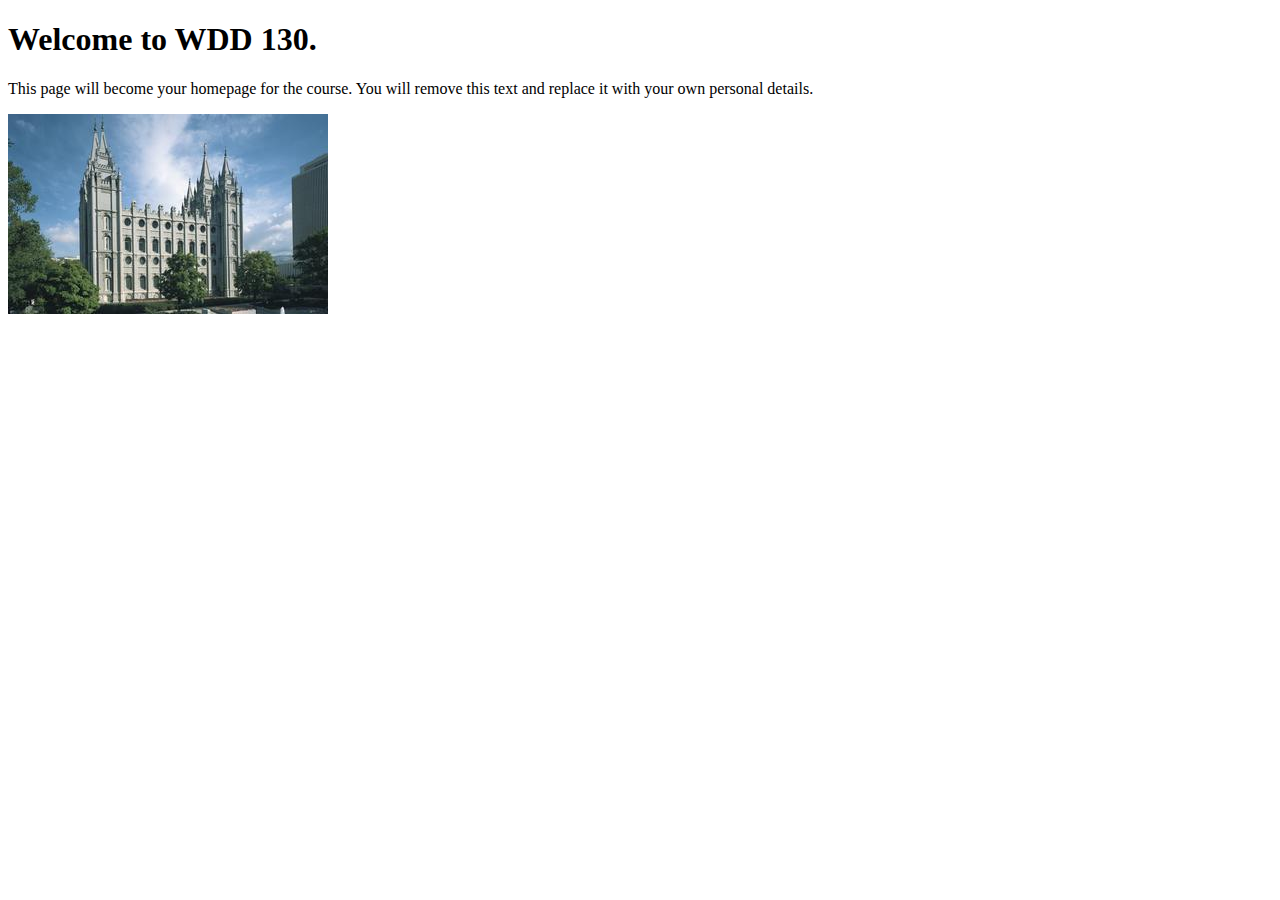
<file: index.html>
<!DOCTYPE html>
<html lang="en">
<head>
    <meta charset="UTF-8">
    <meta name="viewport" content="width=device-width, initial-scale=1.0">
    <title>WDD 130 | Personal Homepage</title>
</head>
<body>
    <h1>Welcome to WDD 130.</h1>
    <p>This page will become your homepage for the course. You will remove this text and replace it with your own personal details.</p>

    <img src="images/salt-lake-temple.jpg" alt="The Salt Lake Temple.">
</body>
</html>
</file>
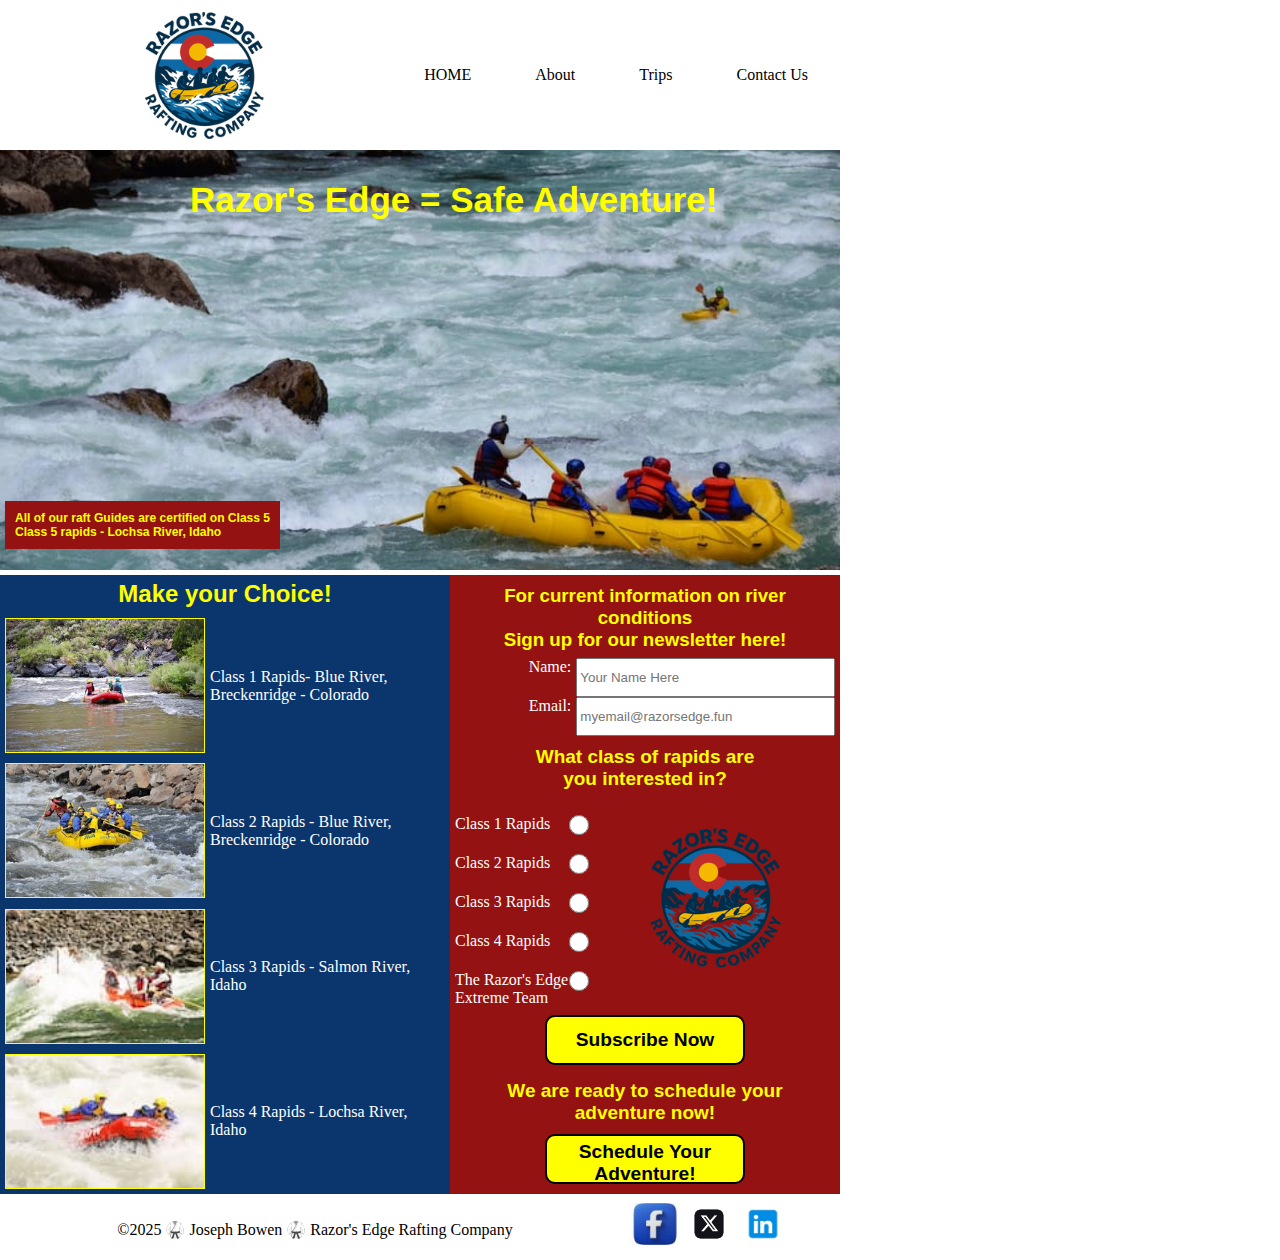
<file: wwr/index.html>
<!DOCTYPE html>
<html lang="en">
<head>
    <meta charset="UTF-8">
    <meta name="viewport" content="width=device-width, initial-scale=1.0">
    <title>Razor's Edge Rafting Company Homepage</title>
    <meta name="description" content="An introduction to Razor's Edge Rafting Company">
    <meta name="author" content="Joseph Bowen"> 
    <link rel="stylesheet" href="styles/rafting.css">
</head>
<body>
     <header>
        <img src="images/razors-edge-logo2.png" alt="A logo showing people white water rafting on a river in Colorado">
        <nav>
            <ul>
                <li> <a href="index.html">HOME</a> </li>
                <li> <a href="about.html">About</a></li>
                <li> <a href="trips.html">Trips</a> </li>
                <li> <a href="contact.html">Contact Us</a> </li>
            </ul>
        </nav>
    </header>
    <main>
        <div class="hero">
            <h1>Razor's Edge = Safe Adventure!</h1>
            <figure>
                <img src="images/hero-img.jpg" alt="A photo of rafters on class 5 rapids">
                <article>
                    <h6>All of our raft Guides are certified on Class 5 <br>
                    Class 5 rapids - Lochsa River, Idaho</h6>
                </article>
            </figure>

        </div>
        <div class="grid">
            <div class="classes">
                <h2>Make your Choice!</h2>
                    <img src="images/class-1-rapids.jpeg" alt="A picture of class 1 rapids">
                    <p>Class 1 Rapids- Blue River, <br> Breckenridge - Colorado</p>

                    <img src="images/class-2-rapids.jpeg" alt="A picture of class 2 rapids">
                        <p>Class 2 Rapids - Blue River, <br> Breckenridge - Colorado</p>
                    <img src="images/class3_Salmon_River.jpg" alt="A picture of class 3 rapids">
                        <p>Class 3 Rapids - Salmon River, <br> Idaho</p>
                    <img src="images/class-4-rapids.jpg" alt="A picture of class 4 rapids">
                        <p>Class 4 Rapids - Lochsa River, <br> Idaho</p>
            </div>
                <form class="newsletter">
                    <h3>For current information on river conditions <br> Sign up for our newsletter here!</h3>
                    <div class="personal">
                        <label for="name" >Name: </label>
                        <input type="text" name="name" id="name" placeholder="Your Name Here">

                        <label for="email">Email: </label>
                        <input type="text" name="email" id="email" placeholder="myemail@razorsedge.fun">
                    </div>
                    <h4>What class of rapids are <br> you interested in?</h4>
                    <label for="class-1">Class 1 Rapids</label>
                    <input type="radio" id="class-1" name="type">

                    <label for="class-2">Class 2 Rapids</label>
                    <input type="radio" name="type" id="class-2">

                    <label for="class-3">Class 3 Rapids</label>
                    <input type="radio" name="type" id="class-3">

                    <label for="class-4">Class 4 Rapids</label>
                    <input type="radio" name="type" id="class-4">

                    <label for="extreme">The Razor's Edge Extreme Team</label>
                    <input type="radio" name="type" id="extreme">
                    <div class="submit">
                        <button type="submit" id="submit" name="submit" value="Subscribe Now">Subscribe Now</button>
                    </div>
                    <img src="images/razors-edge-logo2.png" alt="The Razor's Edge Rafting company logo">
                    <div class="button">
                        
                        <h5>We are ready to schedule your adventure now!</h5>
                        <a href="trips.html" class="trips">Schedule Your Adventure!</a>
                    </div>
                </form>
        </div>
            <div class="adventure" >

            </div>

    </main>
    <footer>
        <p>©2025 🥋 Joseph Bowen 🥋 Razor's Edge Rafting Company</p>
        <nav class="socialmedia">
            <a href="https://www.facebook.com/">
                <img src="images/facebook-logo.jpg" alt="Facebook icon">
            </a>
            <a href="https://x.com/">
                <img src="images/x-logo.png" alt="X social media icon">
            </a>
            <a href="https://linkedin.com/">
                <img src="images/linkedin-logo.jpeg" alt="LinkedIn icon">
            </a>
        </nav>
    </footer>   
</body>
</html>
</file>
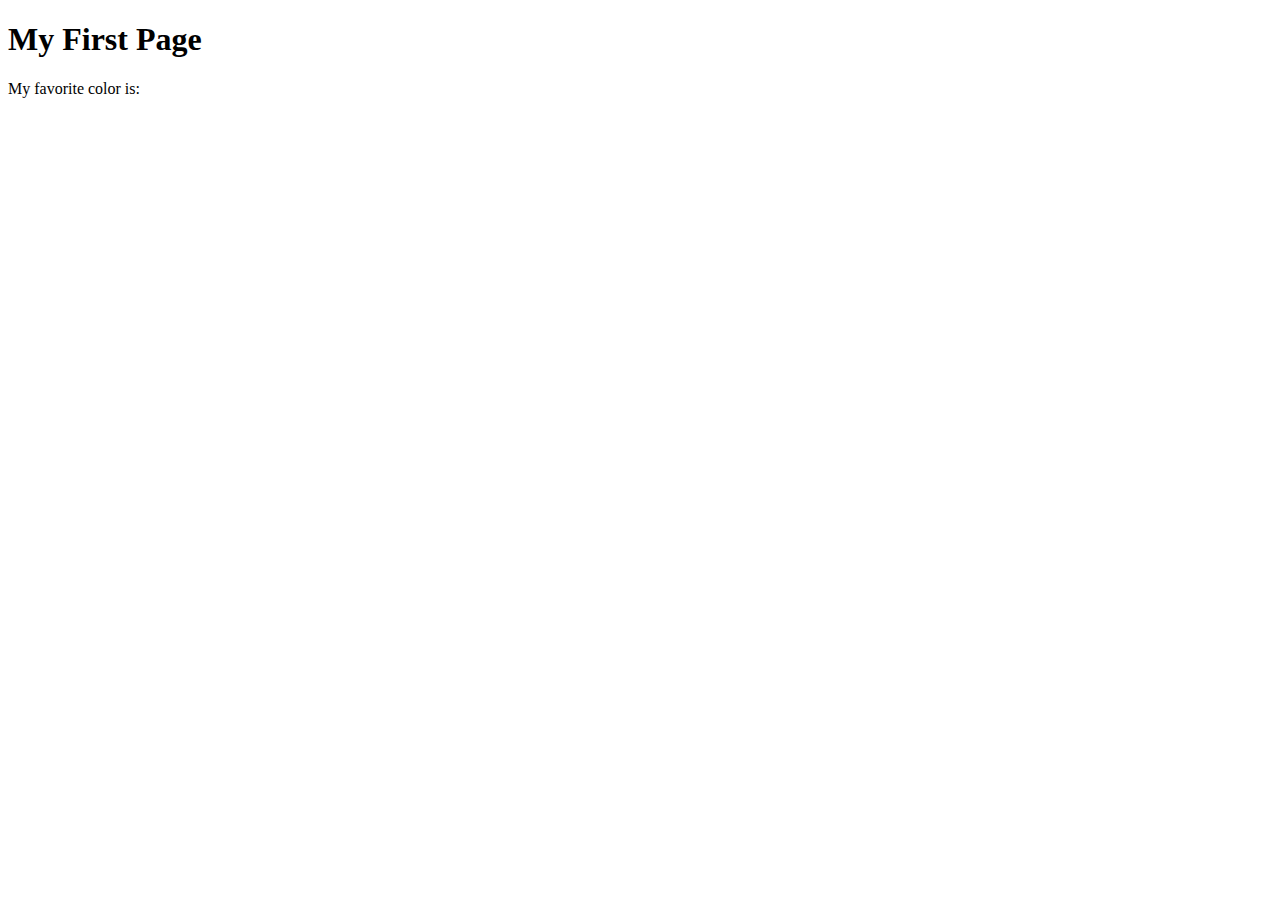
<file: week01/first-page.html>
<!DOCTYPE html>
<html lang="en">
<head>
    <meta charset="UTF-8">
    <meta name="viewport" content="width=device-width, initial-scale=1.0">
    <title>My First Page</title>
</head>
<body>
    <h1>My First Page</h1>
    <p>My favorite color is: </p>
</body>
</html>
</file>
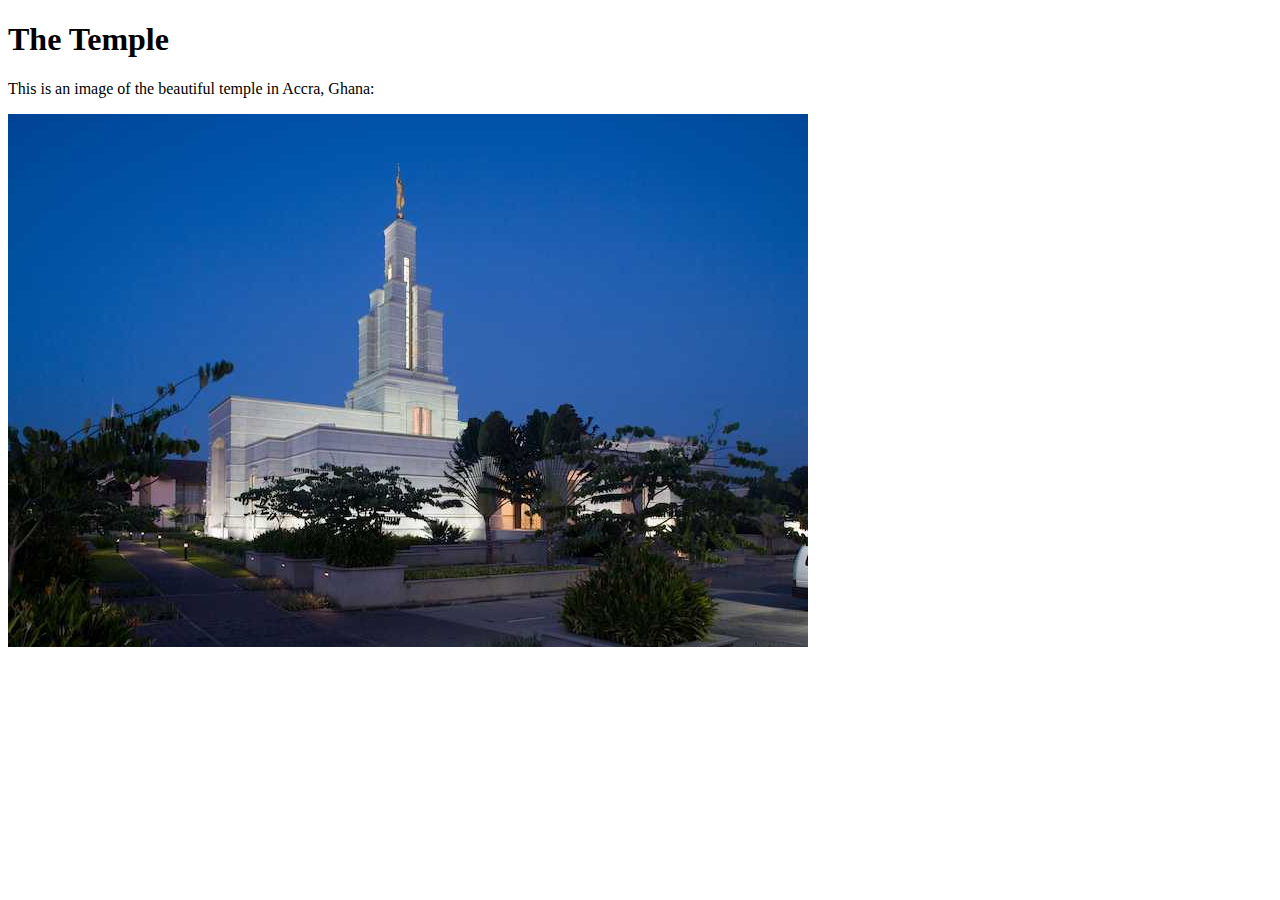
<file: week01/images-solution.html>
<!DOCTYPE html>
<html lang="en">
<head>
    <meta charset="UTF-8">
    <meta name="viewport" content="width=device-width, initial-scale=1.0">
    <title>Temple Image</title>
</head>
<body>
    <h1>The Temple</h1>
    <p>This is an image of the beautiful temple in Accra, Ghana:</p>
    <img src="images/temple-small.jpg" alt="The Accra Ghana Temple">
    
</body>
</html>
</file>
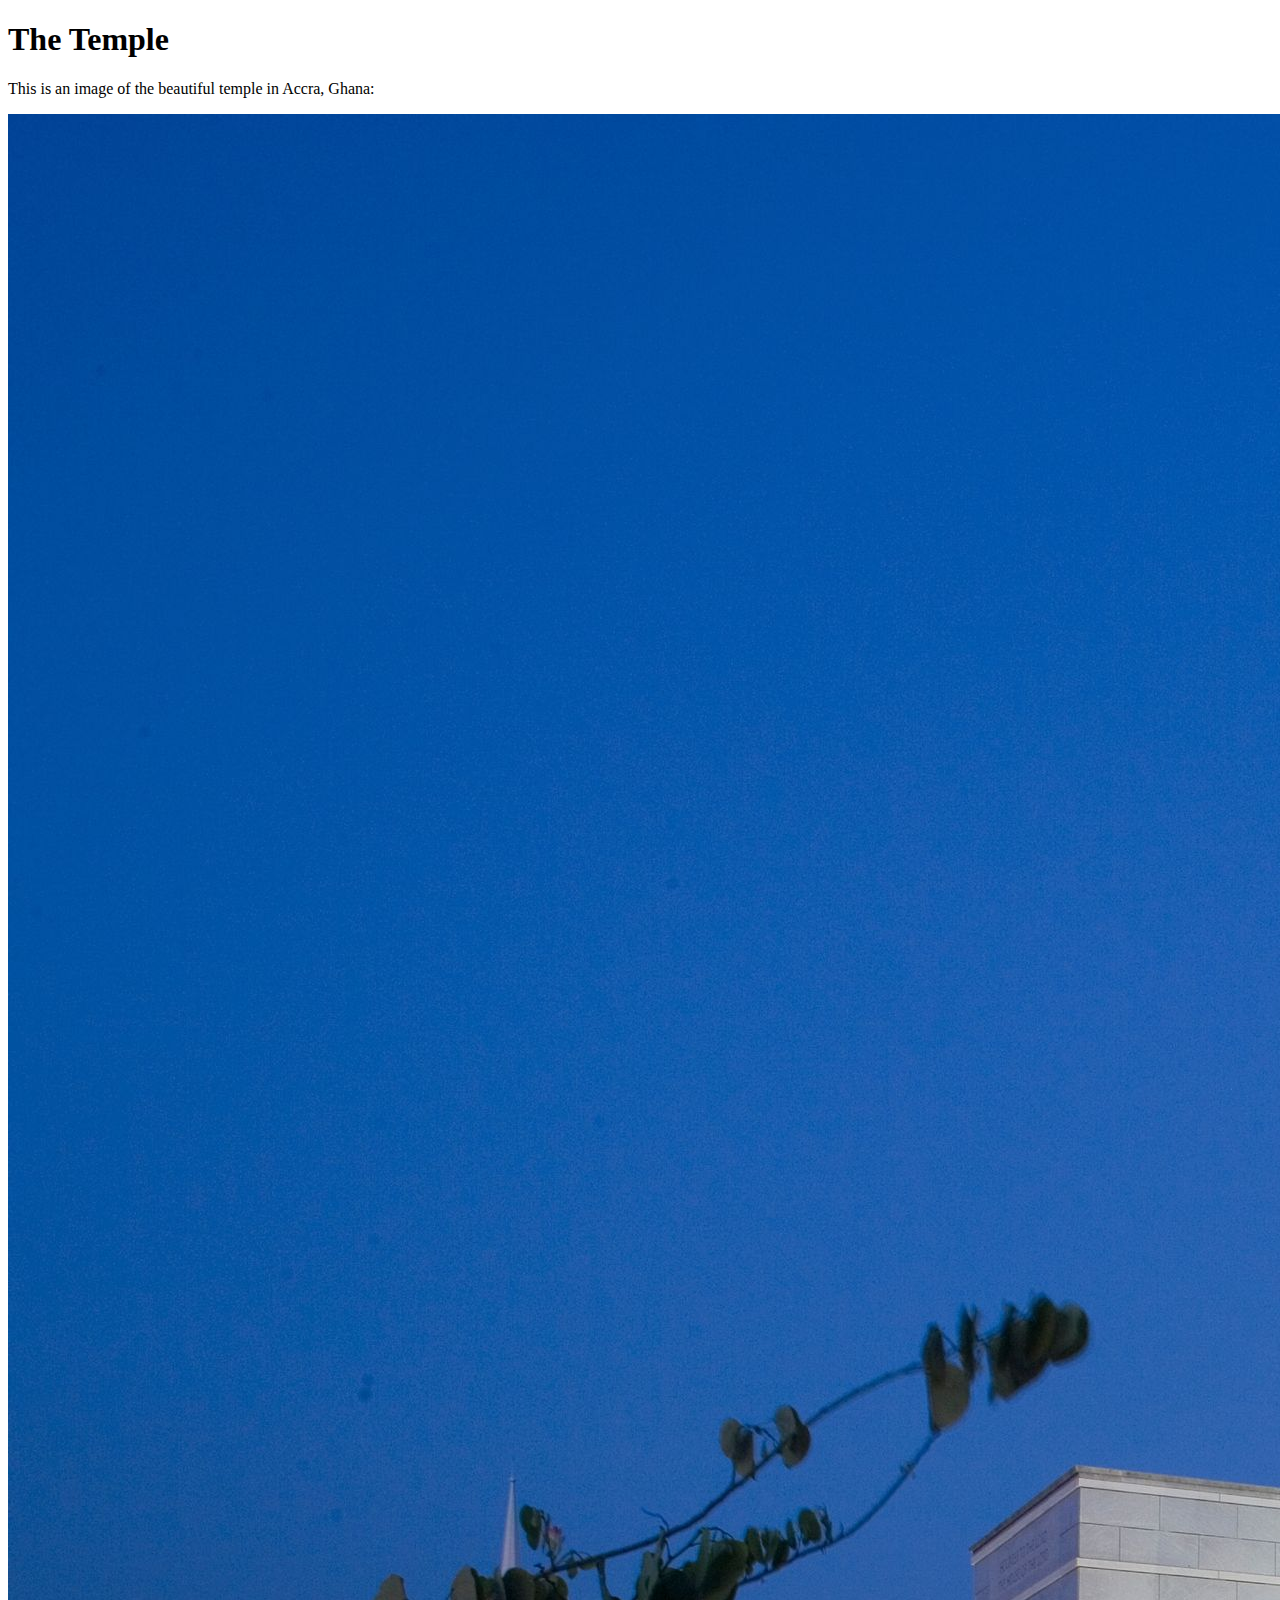
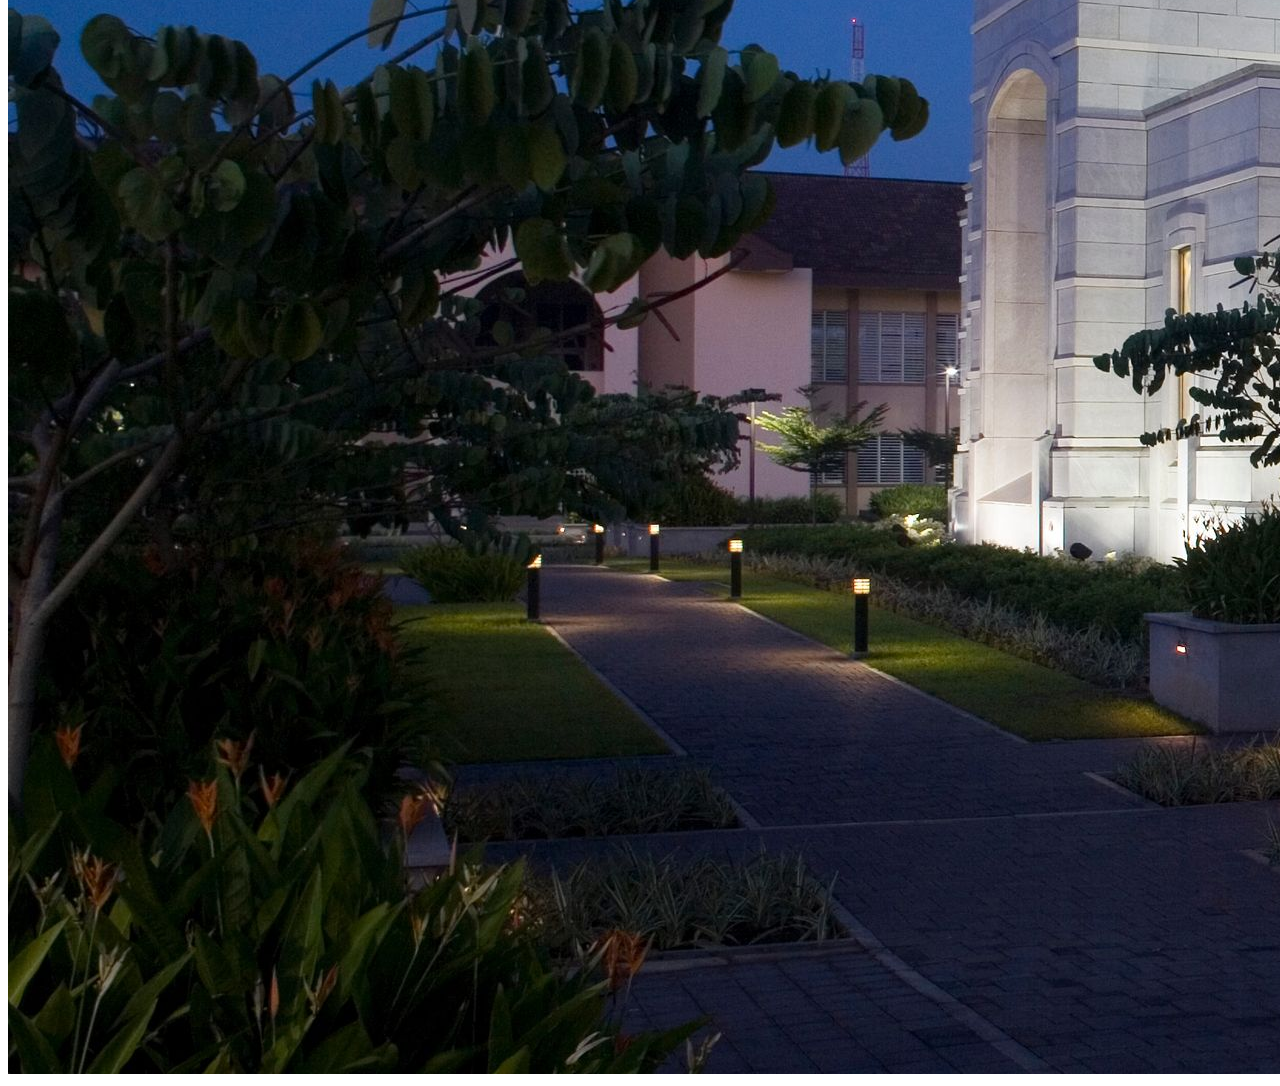
<file: week01/images.html>
<!DOCTYPE html>
<html lang="en">
<head>
    <meta charset="UTF-8">
    <meta name="viewport" content="width=device-width, initial-scale=1.0">
    <title>Temple Image</title>
</head>
<body>
    <h1>The Temple</h1>
    <p>This is an image of the beautiful temple in Accra, Ghana:</p>
    <img src="images/temple-large.jpeg" alt="The Accra Ghana Temple">
    
</body>
</html>
</file>
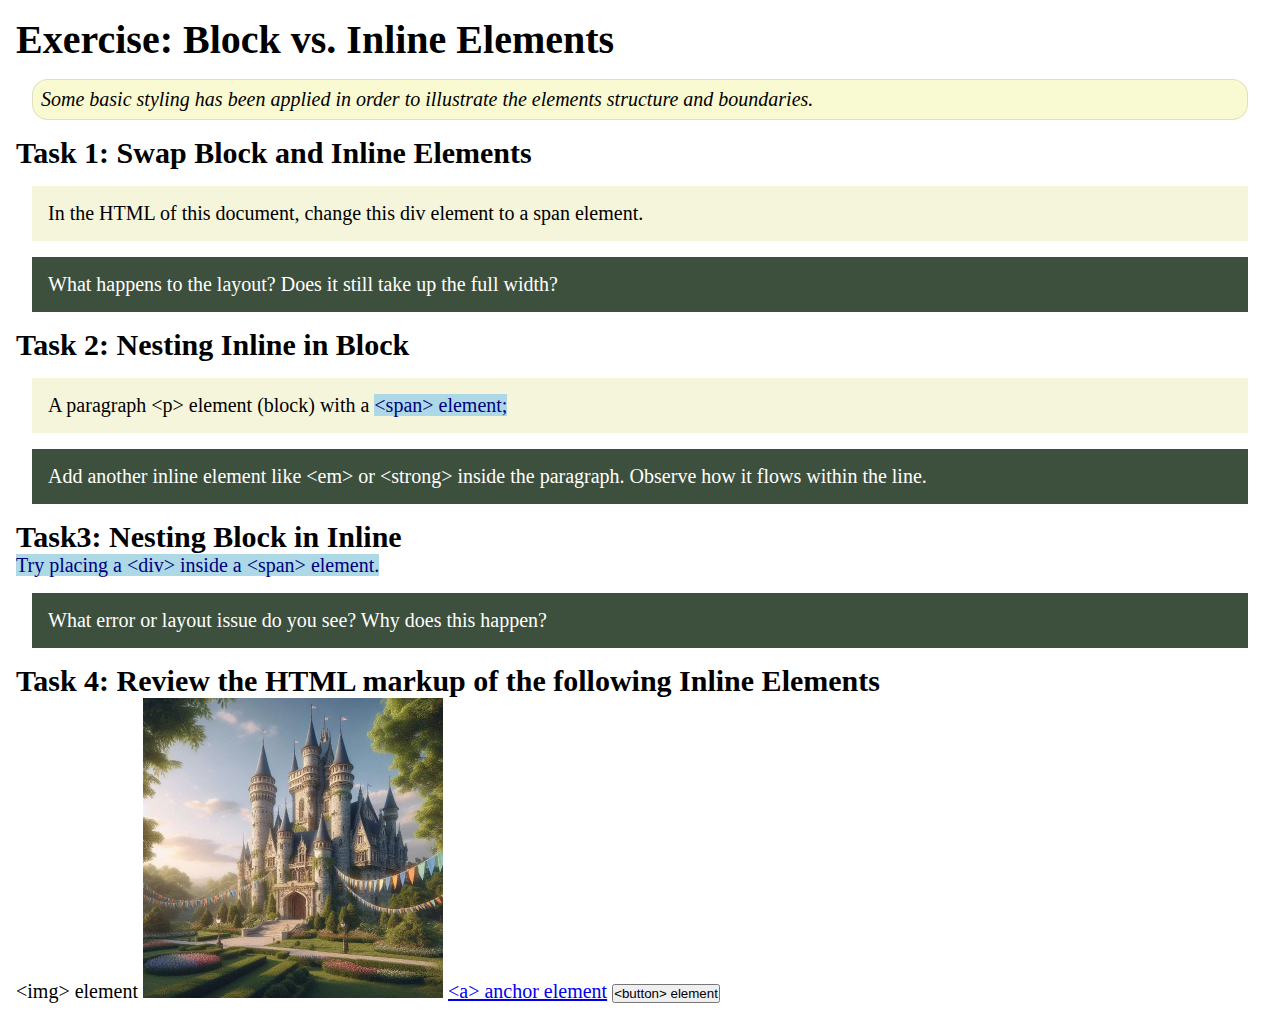
<file: week02/block-vs-inline.html>
<!DOCTYPE html>
<html lang="en">

<head>
    <meta charset="UTF-8">
    <meta name="viewport" content="width=device-width, initial-scale=1.0">
    <title>Exercise: Block vs. Inline Elements</title>
    <link rel="stylesheet" href="styles/block-vs-inline.css">
</head>

<body>
    <main>
        <h1>Exercise: Block vs. Inline Elements</h1>
        <p class="note">Some basic styling has been applied in order to illustrate the elements structure and
            boundaries.</p>

        <h2>Task 1: Swap Block and Inline Elements</h2>
        <div>In the HTML of this document, change this div element to a span element.</div>

        <p class="question">What happens to the layout? Does it still take up the full width?</p>

        <h2>Task 2: Nesting Inline in Block</h2>
        <p>A paragraph &lt;p&gt; element (block) with a <span>&lt;span&gt; element;</span></p>
        <p class="question">Add another inline element like &lt;em&gt; or &lt;strong&gt; inside the paragraph. Observe
            how it flows within the line.</p>

        <h2>Task3: Nesting Block in Inline</h2>
        <span>Try placing a &lt;div&gt; inside a &lt;span&gt; element.</span>
            <p class="question">What error or layout issue do you see? Why does this happen?</p>


            <h2>Task 4: Review the HTML markup of the following Inline Elements</h2>
        &lt;img&gt; element
        <img src="images/castle.webp" alt="placeholder image (images are inline)" width="300" height="300">
        <a href="https://churchofjesuschrist.org">&lt;a&gt; anchor element</a>
        <button type="button">&lt;button&gt; element</button>
    </main>
</body>

</html>
</file>
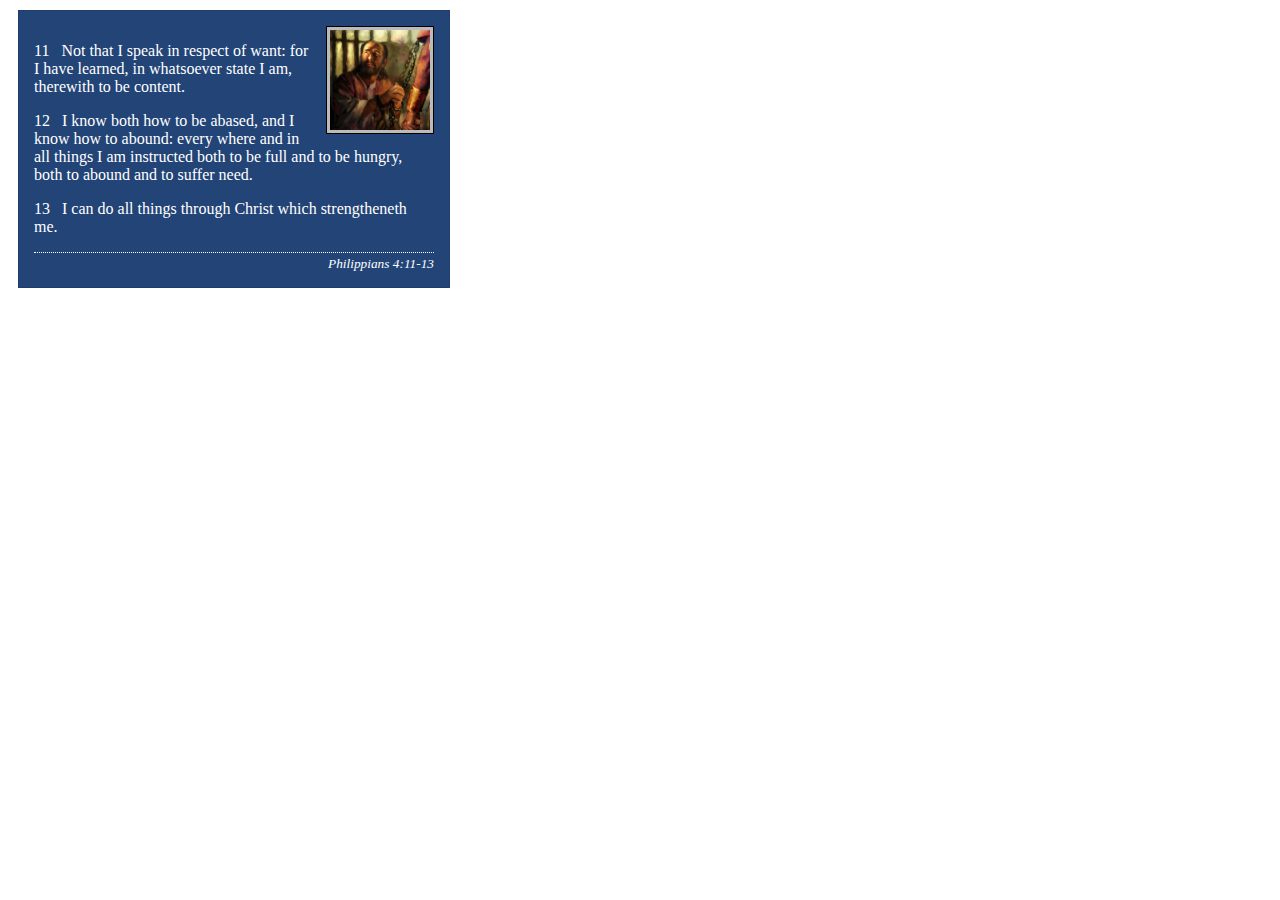
<file: week02/box-model-solution.html>
<!DOCTYPE html>
<html lang="en">
<head>
    <meta charset="UTF-8">
    <meta name="viewport" content="width=device-width, initial-scale=1.0">
    <title>Box Model Activity</title>
    <link rel="stylesheet" href="styles/box-model-solution.css">
</head>
<body>
    <main>
        <div class="callout">
            <img src="images/apostle-paul-imprisoned.webp" alt="Paul the Apostle - Imprisoned in Rome" width="200" height="200">
            <blockquote>
                <p>11 &nbsp; Not that I speak in respect of want: for I have learned, in whatsoever state I am, therewith to be content.</p>
                <p>12 &nbsp; I know both how to be abased, and I know how to abound: every where and in all things I am instructed both to be full and to be hungry, both to abound and to suffer need.</p>
                <p>13 &nbsp; I can do all things through Christ which strengtheneth me.</p>
            </blockquote>
            <cite>Philippians 4:11-13</cite>
        </div>
    </main>
</body>
</html>
</file>
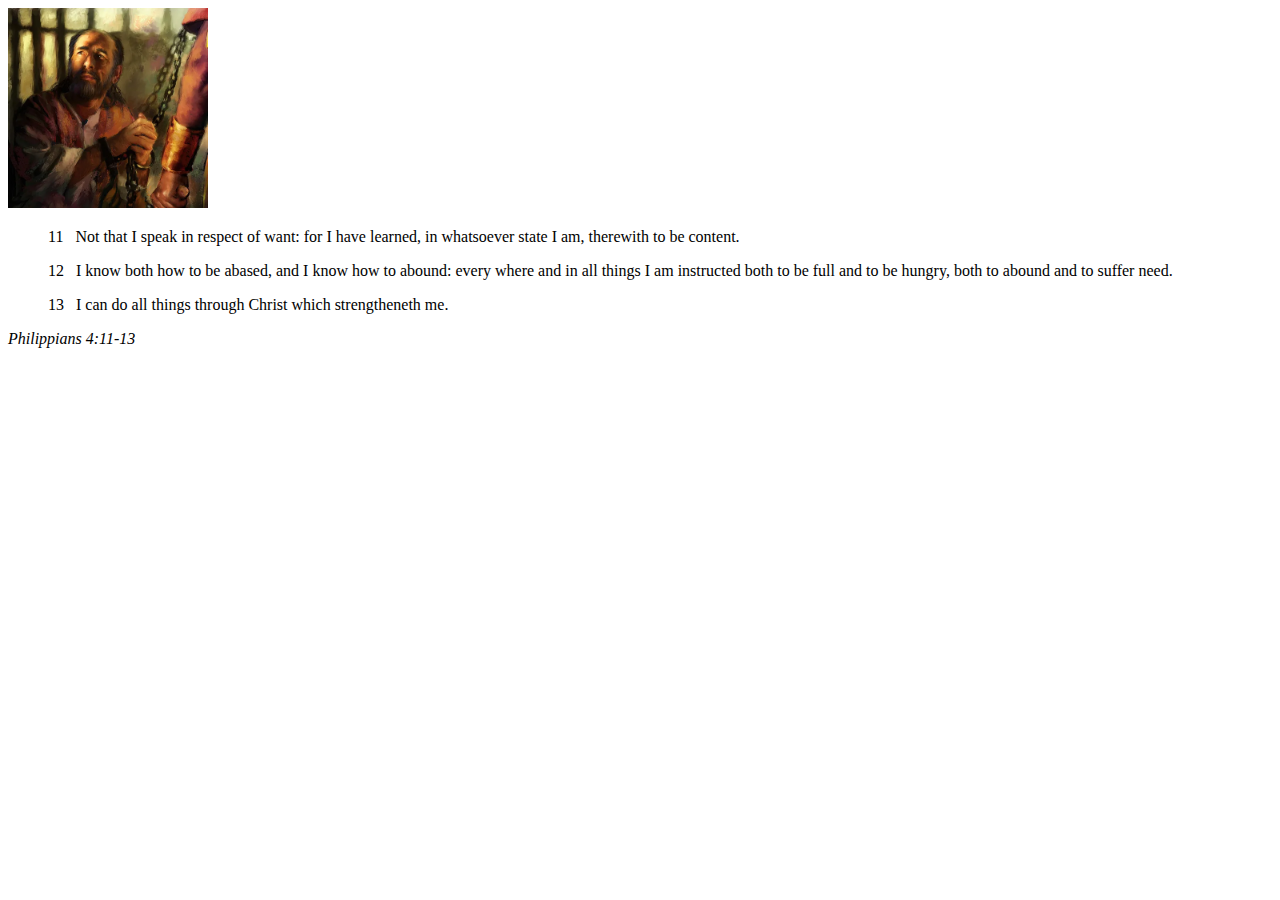
<file: week02/box-model.html>
<!DOCTYPE html>
<html lang="en">
<head>
    <meta charset="UTF-8">
    <meta name="viewport" content="width=device-width, initial-scale=1.0">
    <title>Box Model Activity</title>
</head>
<body>
    <main>
        <div class="callout">
            <img src="images/apostle-paul-imprisoned.webp" alt="Paul the Apostle - Imprisoned in Rome" width="200" height="200">
            <blockquote>
                <p>11 &nbsp; Not that I speak in respect of want: for I have learned, in whatsoever state I am, therewith to be content.</p>
                <p>12 &nbsp; I know both how to be abased, and I know how to abound: every where and in all things I am instructed both to be full and to be hungry, both to abound and to suffer need.</p>
                <p>13 &nbsp; I can do all things through Christ which strengtheneth me.</p>
            </blockquote>
            <cite>Philippians 4:11-13</cite>
        </div>
    </main>
</body>
</html>
</file>
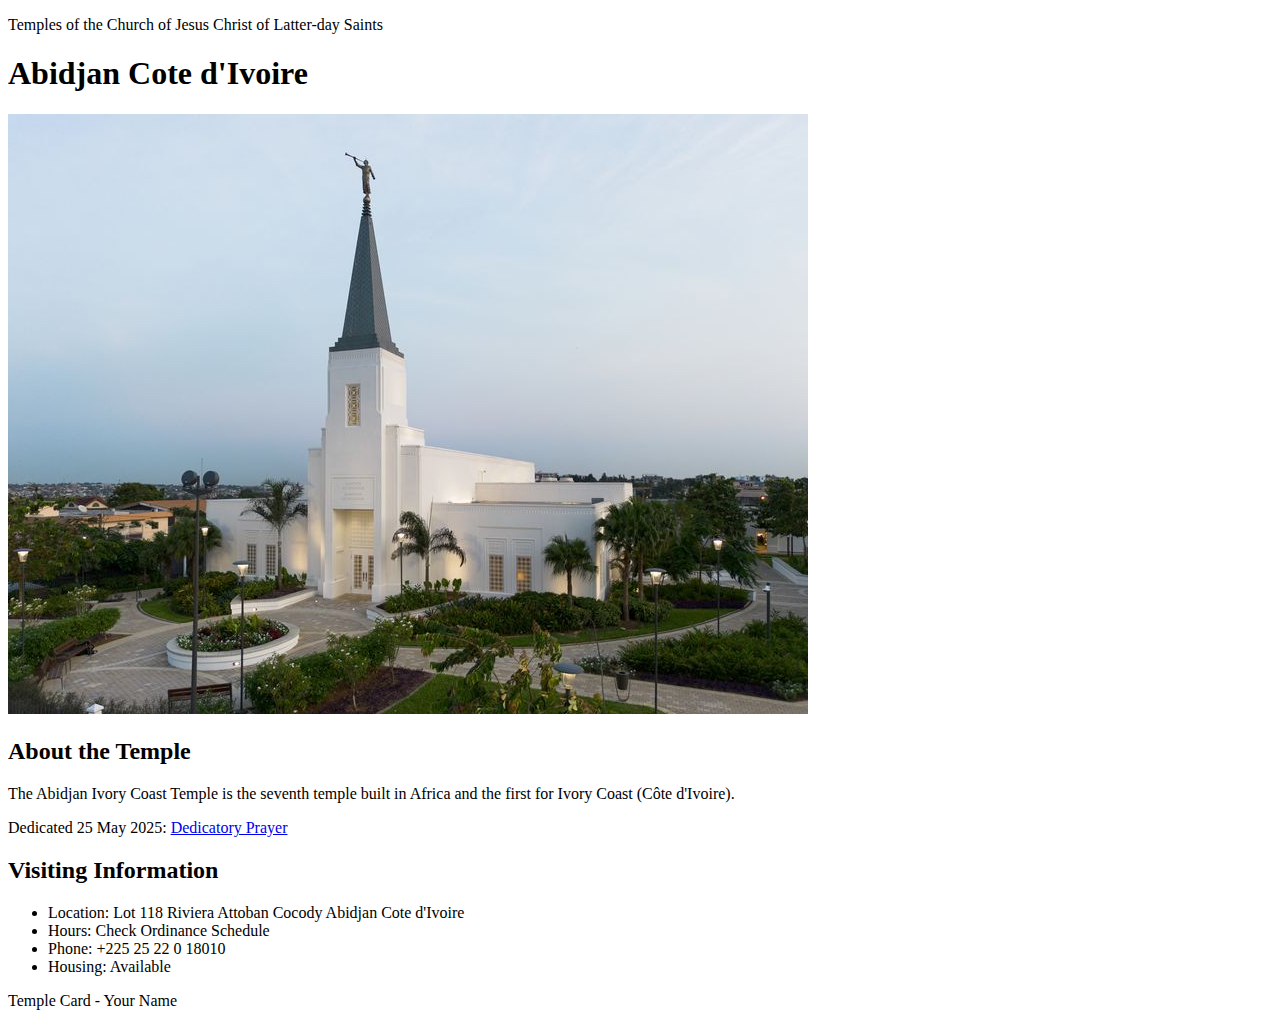
<file: week02/temple.html>
<!DOCTYPE html>
<html lang="en">

<head>
    <meta charset="UTF-8">
    <meta name="viewport" content="width=device-width, initial-scale=1.0">
    <title>Temple Card - Abidjan Cote d'Ivoire</title>
</head>

<body>
    <header>
        <p>Temples of the Church of Jesus Christ of Latter-day Saints</p>
    </header>
    <main>
        <h1>Abidjan Cote d'Ivoire</h1>
        <picture>
            <img src="images/abidjan-ivory-coast.jpeg" alt="Abidjan Cote d'Ivoire Temple">
        </picture>
        <section>
            <h2>About the Temple</h2>
            <p>The Abidjan Ivory Coast Temple is the seventh temple built in Africa and the first for Ivory Coast (Côte
                d'Ivoire).</p>
            <p>Dedicated 25 May 2025: <a
                    href="https://www.churchofjesuschrist.org/temples/dedicatory-prayer/abidjan-ivory-coast-temple/2025-05-25?lang=eng"
                    target="_blank" rel="noopener noreferrer">Dedicatory Prayer</a></p>
        </section>
        <section>
            <h2>Visiting Information</h2>
            <ul>
                <li>Location: Lot 118 Riviera Attoban Cocody Abidjan Cote d'Ivoire</li>
                <li>Hours: Check Ordinance Schedule</li>
                <li>Phone: +225 25 22 0 18010</li>
                <li>Housing: Available</li>
            </ul>
        </section>
    </main>
    <footer>
        <p>Temple Card - Your Name</p>
    </footer>
</body>

</html>
</file>
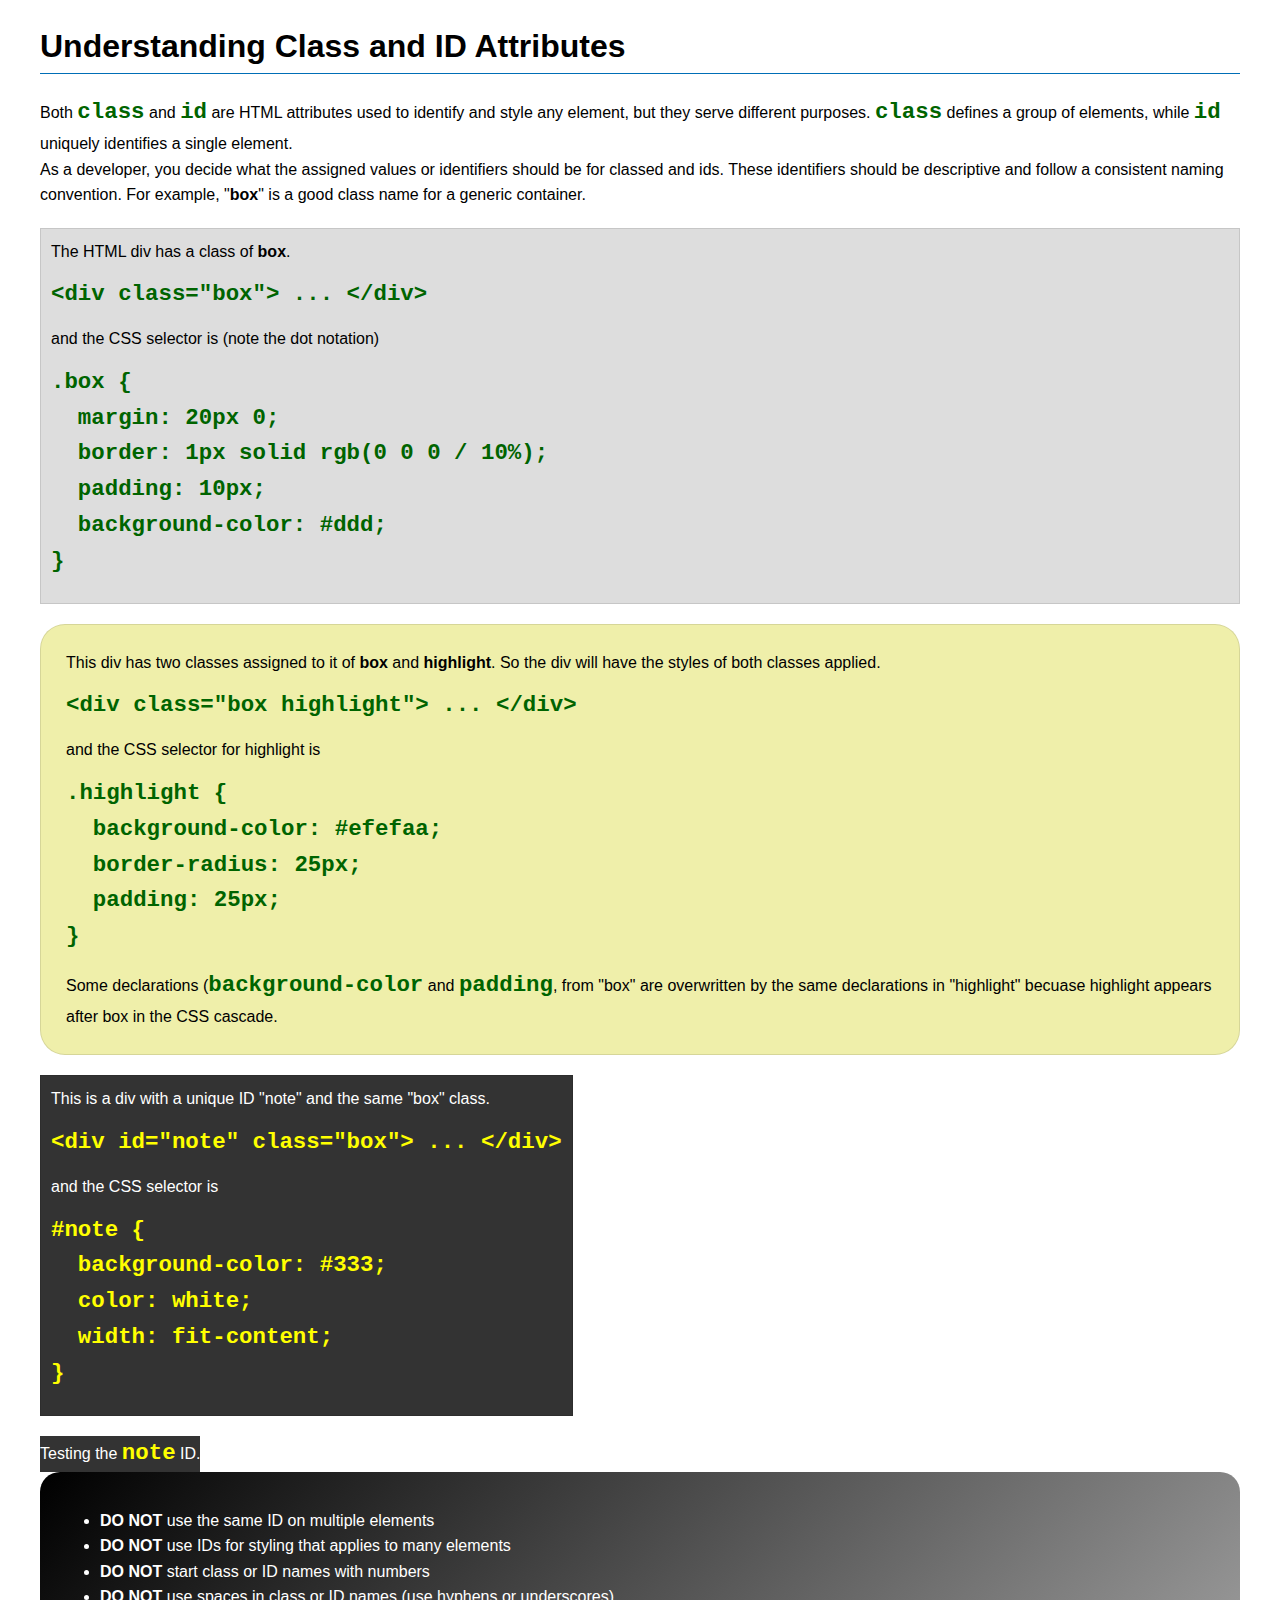
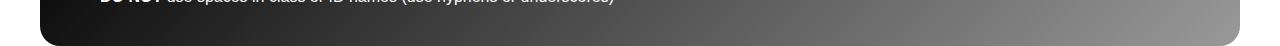
<file: week03/class-and-id.html>
<!DOCTYPE html>
<html lang="en">

<head>
    <meta charset="UTF-8">
    <meta name="viewport" content="width=device-width, initial-scale=1.0">
    <title>Class vs ID Attributes</title>
    <link rel="stylesheet" href="styles/class-and-id.css">
</head>

<body>
    <h1>Understanding Class and ID Attributes</h1>
    <p>Both <code>class</code> and <code>id</code> are HTML attributes used to identify and style any element, but they
        serve different purposes. <code>class</code> defines a group of elements, while <code>id</code> uniquely
        identifies a single element.</p>
    <p>As a developer, you decide what the assigned values or identifiers should be for classed and ids. These
        identifiers should be
        descriptive and follow a consistent naming convention. For example, "<strong>box</strong>" is a good class name
        for a generic container.</p>
    <div class="box">
        <p>The HTML div has a class of <strong>box</strong>.</p>
        <pre><code class="html">&lt;div class="box"&gt; ... &lt;/div&gt;</code></pre>
        and the CSS selector is (note the dot notation)
        <pre><code class="css">.box {
  margin: 20px 0;
  border: 1px solid rgb(0 0 0 / 10%);
  padding: 10px;
  background-color: #ddd; 
}</code></pre>
    </div>

    <div class="box highlight">
        <p>This div has two classes assigned to it of <strong>box</strong> and <strong>highlight</strong>. So the div
            will have the styles of both classes applied.</p>
        <pre><code class="html">&lt;div class="box highlight"&gt; ... &lt;/div&gt;</code></pre>
        and the CSS selector for highlight is
        <pre><code class="css">.highlight {
  background-color: #efefaa;
  border-radius: 25px;
  padding: 25px;
}</code></pre>
<p>Some declarations (<code>background-color</code> and <code>padding</code>, from "box" are overwritten by the same declarations in "highlight" becuase highlight appears after box in the CSS cascade.</p>
    </div>

    <div id="note" class="box">
        <p>This is a div with a unique ID "note" and the same "box" class.</p>
        <pre><code class="html">&lt;div id="note" class="box"&gt; ... &lt;/div&gt;</code></pre>
        and the CSS selector is
        <pre><code class="css">#note {
  background-color: #333;
  color: white;
  width: fit-content;
}</code></pre>
    </div>

    <div id="note">
        <p>Testing the <code>note</code> ID.</p>
    </div>

    <section id="best-practice">
        <ul>
            <li><strong>DO NOT</strong> use the same ID on multiple elements</li>
            <li><strong>DO NOT</strong> use IDs for styling that applies to many elements</li>
            <li><strong>DO NOT</strong> start class or ID names with numbers</li>
            <li><strong>DO NOT</strong> use spaces in class or ID names (use hyphens or underscores)</li>
        </ul>
    </section>




</body>

</html>
</file>
<file: wwr/styles/rafting.css>
:root {
    --primary-color: rgb(11, 54, 109);
    --text-color: white;
    --text-color2: black; 
    --accent1-color: yellow; 
    --accent2-color: rgb(148, 18, 18);
    --heading-font: Arial, Helvetica, sans-serif;
    --body-font: "Times New Roman", "Georgia", serif; 
    --standard-padding: 5px; 
}

* {
    margin: 0;
    padding: 0;
    box-sizing: border-box;
}

body {
    width: 840px; 
    font-family: var(--body-font);
    color: var(--text-color);
}

header, main, footer {
    width: 840px;
    margin: 0 auto;
}

h1, h2, h3, h4, h5, h6 {
    padding: var(--standard-padding);
    font-family: var(--heading-font);
    color: var(--accent1-color);
}

nav, p, section, article {
    margin: 16px auto;
    padding: var(--standard-padding); 
}

header  a{
    color: var(--text-color2);
    text-decoration: none;
}

.socialmedia a {
    text-decoration: none;
}

.hero {
    position: relative;
}

.hero img {
    display: block;
    width: 100%; 
    height: auto;
}

.hero h1{
    position: absolute; 
    top: 25px; 
    left: 185px; 
    font-size:35px ;
}

.hero article {
    background-color: var(--accent2-color);
    border: var(--text-color2);
    position: absolute; 
    bottom: var(--standard-padding); 
    left: var(--standard-padding); 
    font-size: large;
   
}


.hero article img {
    width: 200px;
    float: right; 
    box-shadow: 8px 8px 4px grey; 
}

header {
    display: grid; 
    grid-template-columns: 30% 70%;
    justify-content: right;
}

header img {
    width: 150px;
    margin: 0 0 0 130px;  
    
}

nav {
    margin: 0; 
    padding: 0; 
    width: 100%;
    height: 100%;
}

ul {
    display: flex; 
    flex-direction: row;
    width: 100%;
    height: 100%;
    justify-content: right;
    align-items: center;
    list-style-type: none;
    padding: 0;
    margin: 0;
}

li{
    padding: 2rem; 
}

h2{
    text-align: center;
}

.history {
    background-color: var(--primary-color);
    display: grid; 
    justify-content: space-around;
    grid-template-columns: 1fr 18% 1fr;
    grid-template-rows: 50px 1fr;
    margin-top: 5px; 
    margin-bottom: 5px; 

}

.history h2 {
    grid-area:1/1/2/4;
    justify-content: center;
}

.history img{
    width: 130px;
    grid-area: 2/2/3/3;
    align-self: center;
    justify-self:  center; 
      
}

.adventure{
    display: flex; 
    flex-direction: column; 
    background-color: var(--accent2-color);
}

.adventure-photos {
    object-fit: cover;
    display: grid; 
    grid-template-columns: repeat(5, 1fr);
}

.adventure-photos figure{
    display: flex; 
    flex-direction: column;
    align-items: center;
    justify-content: flex-start;
    margin: 0 auto; 
    text-align: center;
}

figure img, caption{
    width: 140px;
}

footer{
    display: grid; 
    grid-template-columns: 3fr 1fr;
    color: var(--text-color2);
}

footer img {
    width: 50px;
    height: 50px; 
    object-fit: contain ; 
}

.socialmedia{
    grid-area: 1/2/2/3;
}

.body{
    background-color: var(--primary-color);
    display: grid; 
    grid-template-columns: 1fr 1fr;
    grid-template-rows: 1fr auto;
    padding: var(--standard-padding);
}

.id{
    grid-area: 1/1/2/3;
    display: block;
    text-align: center; 
}

.id h1{
    padding-top: 20px;
}

iframe{
    width: 400px; 
    height: 400px;
    padding: var(--standard-padding);
    border: none; 
}

.map form{
    height: 400px;
    display: grid;
    grid-template-columns:30% 70%; 
    grid-template-rows: repeat(5, 1fr) 3fr 1fr 1fr;
    padding-left: 2rem; 
    
}

.name{
    grid-area: 1/1/2/3;
    display: flex;
    flex-direction: row; 
}

.email{
    grid-area: 2/1/3/3;
    display: flex;
    flex-direction: row; 
}

.name input, .email input{
    width: 310px;
    height: 1rem; 
    padding:.5rem;
}

.name label, .email label{
    width: 80px;
   
}


.textarea{
    grid-area: 6/1/7/3;
    display: flex;
    flex-direction: column;
    width: 390px; 
}

.subscribe{
    grid-area: 7/1/8/3;
}

.radio{
    grid-area: 3/1/6/3;
    display: grid; 
    grid-template-columns: 80px 25px 1fr;
    grid-gap: 0;

}

.radio a{
    grid-area: 1/1/4/2;
    max-width: 100px;
    align-self: center;
}

.radio label {
    grid-column: 3;
    padding-top: var(--standard-padding);
    padding-left: var(--standard-padding);
}

.radio input{
    padding-right: var(--standard-padding);
    grid-column: 2;
    width: 15px;
}

textarea{
    height: 80px;
}

.submit button, .trips{
    padding: var(--standard-padding);
    text-decoration: none;
    text-align: center;
    font-weight: 600;
    font-family: var(--heading-font);
    display: block;
    width: 200px; 
    height: 50px; 
    background-color: var(--accent1-color);
    margin: 5px ; 
    color: var(--text-color2); 
    border-radius: 10px;
    justify-self: center; 
    font-size: 1.2rem;
    border: 2px solid var(--text-color2); 
    appearance: none; 
    cursor: pointer;
    align-content : center;
}

.submit button[type="submit"]:hover, .trips:hover{
    background-color: green;
    color: var(--accent1-color);
}

.employees{
    display: flex; 
    flex-direction: row;
    justify-content: space-evenly;
}

.employees figure img, .rapids img, .rapids th{
    width: 200px; 
    height: auto;
}

.employees figure figcaption{
    text-align: center;
}
.classes{
    background-color: var(--primary-color);
    display: grid; 
    justify-content: space-around;
    grid-template-columns: 200px 2fr;
    margin-top: 5px; 
    margin-bottom: 5px; 
    width: 450px;
    height: 619px; 
}

.classes h2{
    grid-area: 1/1/2/3;
}

.classes img{
    grid-column: 1;
    width: 200px; 
    height: 135px; 
    object-fit: cover;
    border: 1px solid var(--accent1-color);
    margin: 5px; 
    align-self: center;
}

.classes p{
    grid-column: 2;
    text-align: left;
    margin: var(--standard-padding); 
    align-self: center;
}

.newsletter{
    background-color: var(--accent2-color);
    display: grid; 
    grid-template-columns: 30% 8% 62%;
    grid-template-rows: 2fr 1fr 1fr 2fr repeat(5, 1fr) 1fr 3fr;
    width: 390px; 
    height: 619px; 
    margin-top: var(--standard-padding);
    padding: var(--standard-padding);
}

.newsletter label{
    grid-column: 1;
    height: 20px; 
    
}

.newsletter h3{
    grid-area: 1/1/2/4;
    text-align: center;
 
}

.newsletter input[type="radio"]{
    width: 20px; 
    height: 20px;
    grid-column: 2;
}

h5, h4{
    grid-column: 1/4;
    padding: var(--standard-padding);
    font-family: var(--heading-font);
    color: var(--accent1-color);
    font-size: 19px;
    font-weight: bold;
    text-align: center;
    margin-top: var(--standard-padding);
    margin-bottom: var(--standard-padding);
}

.grid{
    display: grid; 
    grid-template-columns: 450px 390px;
}

.newsletter img{
    grid-area: 5/3/10/4;
 padding-left: 35px;
    width: 200px;  
}

.personal{
    grid-area: 2/1/4/4; 
    display: grid; 
    text-align: right;
    
}

.personal input{
    grid-column: 2;
    padding: 2px; 
    margin-left: 5px; 
}

.button{
    grid-area: 11/1/12/4;
    border: 4px solid var(--text-color2;) 
}

.newsletter .submit{
    grid-area: 10/1/11/4;

}

table, th, td{
    grid-column: 1/3;
    border: 4px solid var(--text-color2);
    padding: 10px; 
}

table caption, .register a{
    width: 100%;
    font-size: xx-large;
    font-weight: bold;
    color:var(--accent1-color);
}
</file>
<file: week02/styles/block-vs-inline.css>
* {
    margin: 0;
    padding: 0;
}

body {
    font-size: 20px;
    margin: 1rem;
}

p,
div {
    background-color: beige;
    margin: 1rem;
    padding: 1rem;
}

span {
    color: navy;
    background-color: lightblue;
}

code {
    margin: 0;
    padding: 0;
    color: green;
    font-size: 1.2rem;
}

.note {
    font-style: italic;
    background-color: lightgoldenrodyellow;
    border-radius: 1rem;
    border: 1px solid rgb(0 0 0 / 10%);
    margin: 1rem;
    padding: .5rem;
}

.question {
    background-color: #3d503d;
    color: #fff;
}
</file>
<file: week02/styles/box-model-solution.css>
.callout {
    max-width: 400px;
    margin: 10px;
    border: 1px solid rgba(0, 0, 0, .1);
    padding: 15px;
    background-color: #247;
    color: #fff;
}

.callout img {
    float: right;
    margin: 0 0 10px 15px;
    border: 1px solid #000;
    padding: 3px;
    background-color: #bbb;
    width: 100px;
    height: auto;

}

blockquote {
    margin: 0;
}

cite {
    display: block;
    border-top: 1px dotted #fff;
    padding-top: 3px;
    text-align: right;
    font-size: smaller;
}
</file>
<file: week03/styles/class-and-id.css>
body {
    font-family: Arial, sans-serif;
    line-height: 1.6;
    margin: 0;
    padding: 0 40px;
}

h1 {
    border-bottom: 1px solid rgb(0 110 182);
    padding-bottom: 0;
}



p {
    margin: 0;
}

code {
    color: darkgreen;
    font-weight: 700;
    font-size: 1.4rem;
}

/* Class examples - can be reused */

.box {
    margin: 20px 0;
    border: 1px solid rgb(0 0 0 / 10%);
    padding: 10px;
    background-color: #ddd; /* this is shorthand for #dddddd */
}

.highlight {
    background-color: #efefaa;
    border-radius: 25px;
    padding: 25px;
}

/* ID examples - should be unique */

#note {
    background-color: #333;
    color: white;
    width: fit-content;
}

#note code {
    color: yellow;
}

#best-practice {
    background: linear-gradient(135deg, #000 0%, #999 100%);
    color: white;
    border-radius: 20px;
    padding: 20px
}
</file>
